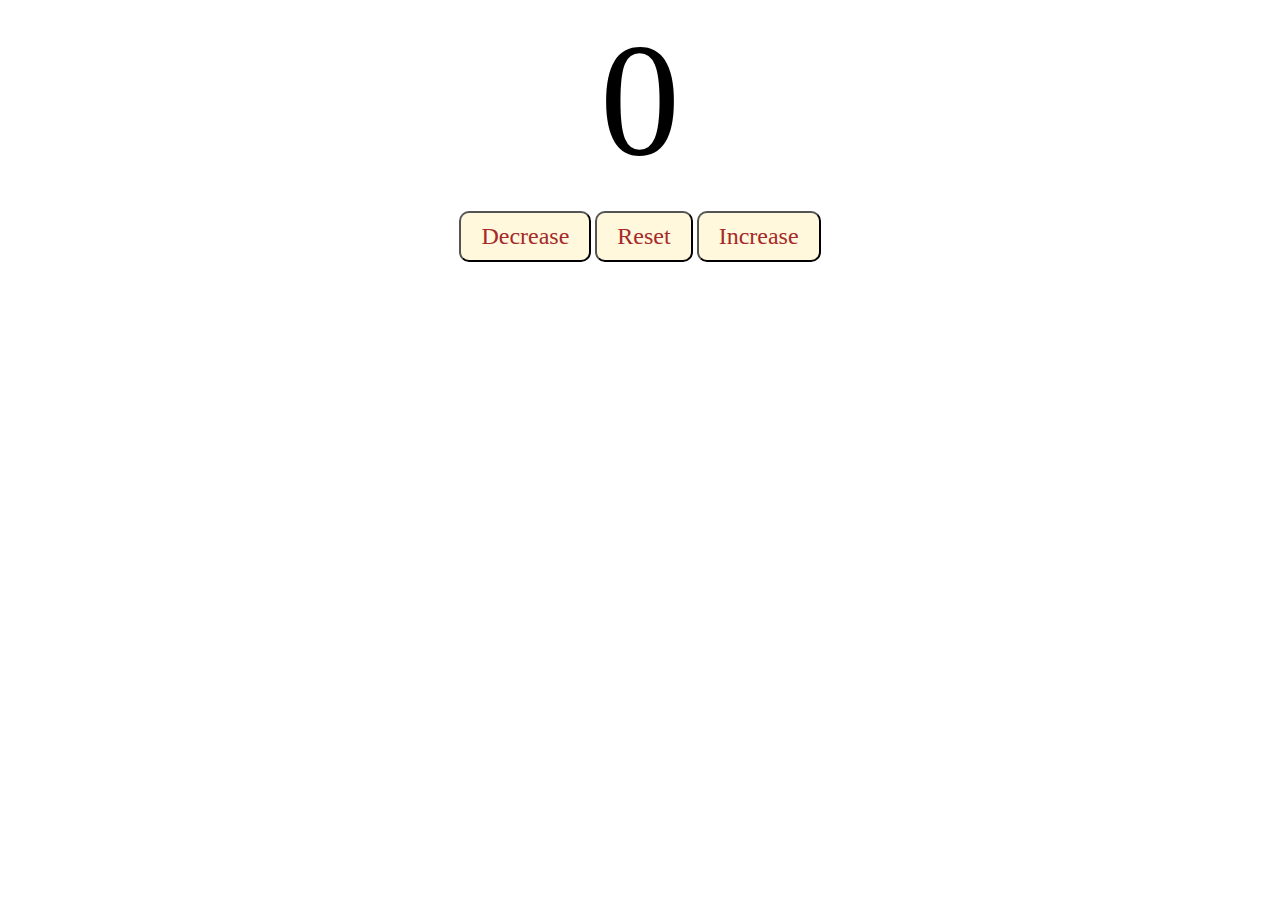
<file: website_01_counter/index.html>
<!DOCTYPE html>
<html lang="en">
<head>
    <meta charset="UTF-8">
    <meta name="viewport" content="width=device-width, initial-scale=1.0">
    <title>Counter</title>
    <link rel="stylesheet" href="style.css">
</head>
<body>
    <label id="countLabel">0</label><br>
    <div id="buttonContainer">
    <button id="myDecrease" class="buttons">Decrease</button>
    <button id="myReset" class="buttons">Reset</button>
    <button id="myIncrease" class="buttons">Increase</button>
    <script src="index.js"></script>
    </div>
</body>
</html>
</file>
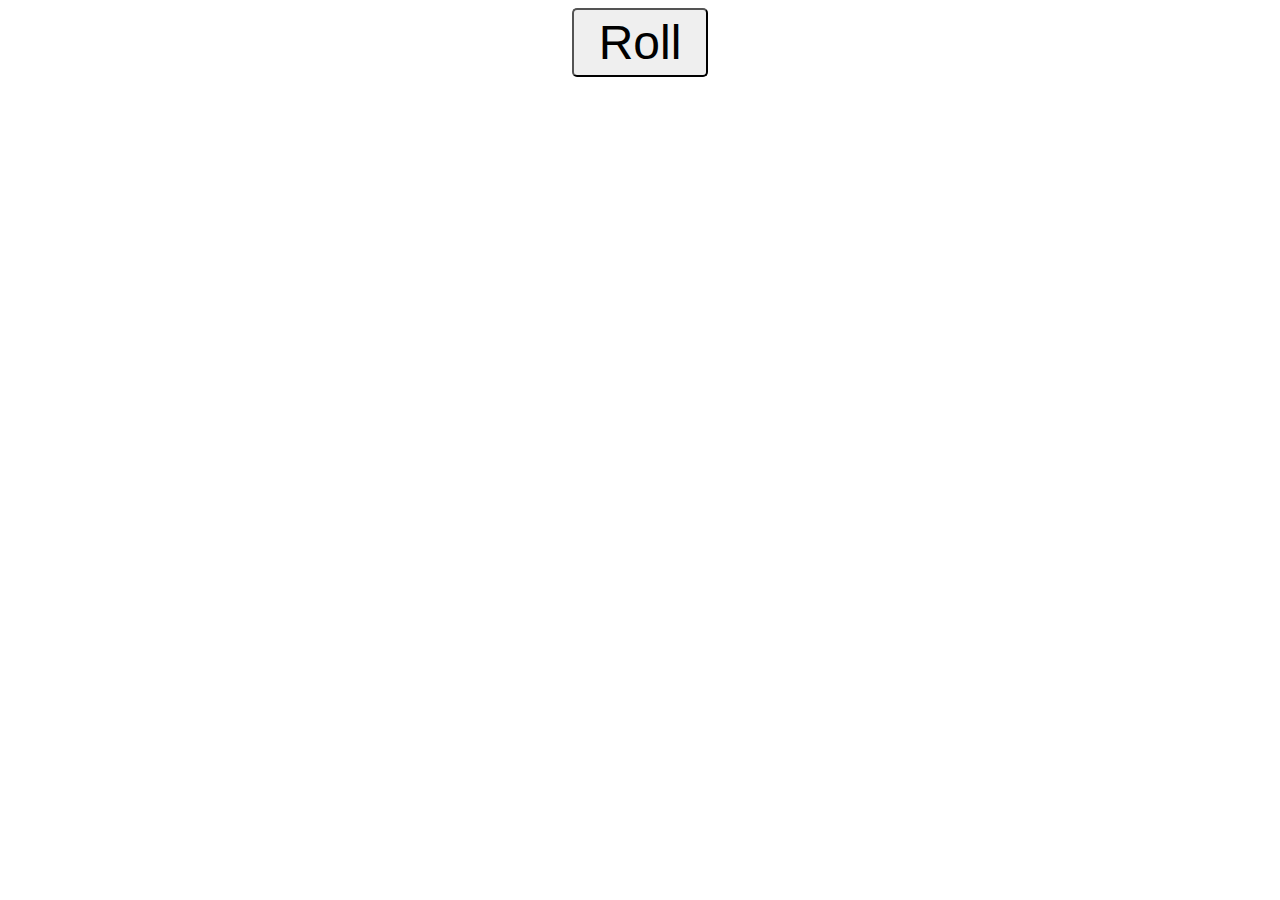
<file: website_02_random_number_generator/index.html>
<!DOCTYPE html>
<html lang="en">
<head>
    <meta charset="UTF-8">
    <meta name="viewport" content="width=device-width, initial-scale=1.0">
    <title>Document</title>
    <link rel="stylesheet" href="style.css">
</head>
<body>
    <button id="myButton">Roll</button><br>
    <label id="Label1" class="myLabels"></label><br>
    <label id="Label2" class="myLabels"></label><br>
    <label id="Label3" class="myLabels"></label><br>
    <script src="index.js"></script>
</body>
</html>
</file>
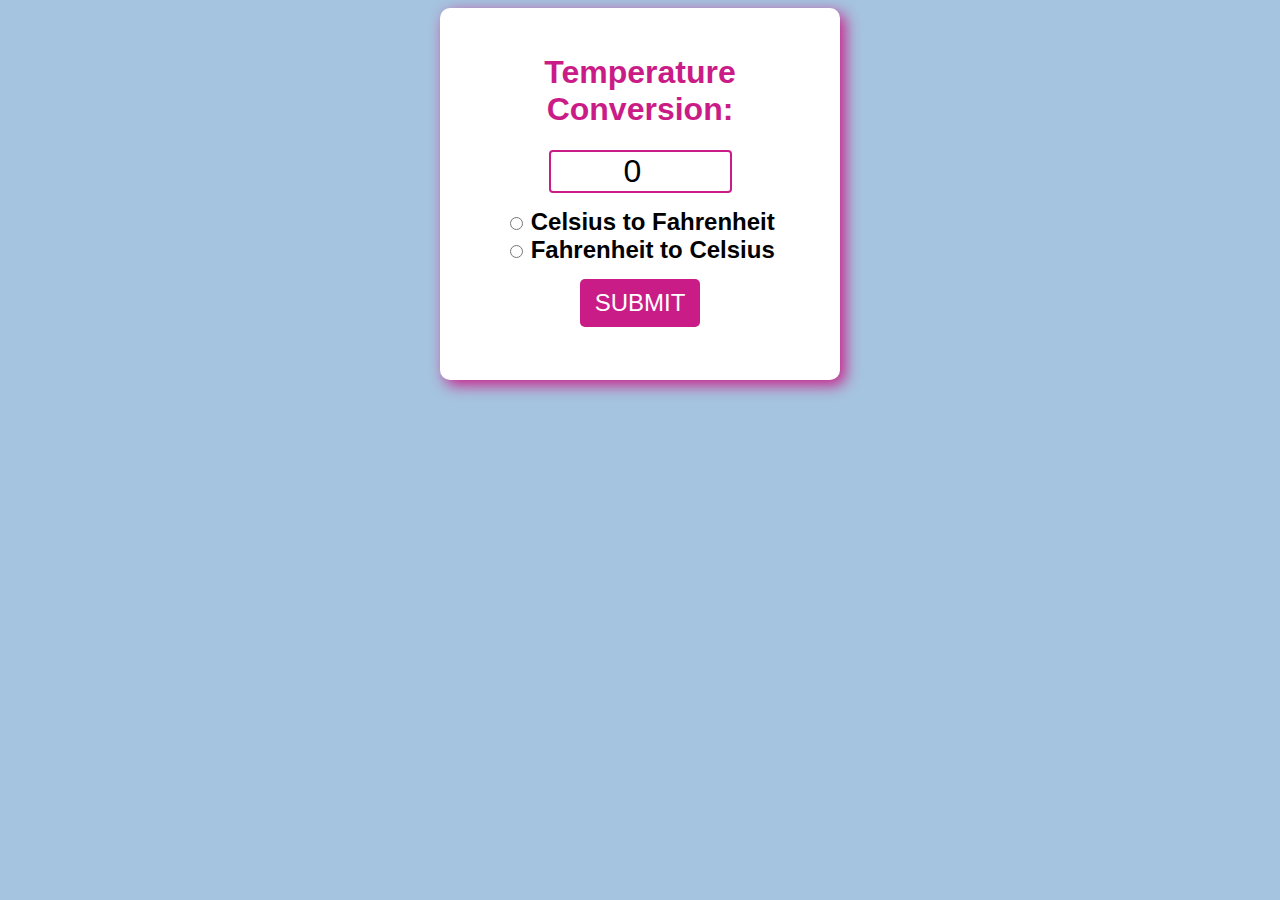
<file: website_04_temperature_converter/index.html>
<!DOCTYPE html>
<html lang="en">
<head>
    <meta charset="UTF-8">
    <meta name="viewport" content="width=device-width, initial-scale=1.0">
    <title>Document</title>
    <link rel="stylesheet" href="style.css">
</head>
<body>
    
    <form action="">
        <h1>Temperature Conversion:</h1>
        <input type="number" id="textBox" value="0"><br>

        <input type="radio" id="toFahrenheit" name="unit">
        <label for="toFahrenheit">Celsius to Fahrenheit</label><br>

        <input type="radio" id="toCelsius" name="unit">
        <label for="toCelsius">Fahrenheit to Celsius</label><br>

        <button type="button" onclick="convert()">SUBMIT</button>
        <p id="result"></p>

    </form>



    <script src="index.js"></script>
</body>
</html>
</file>
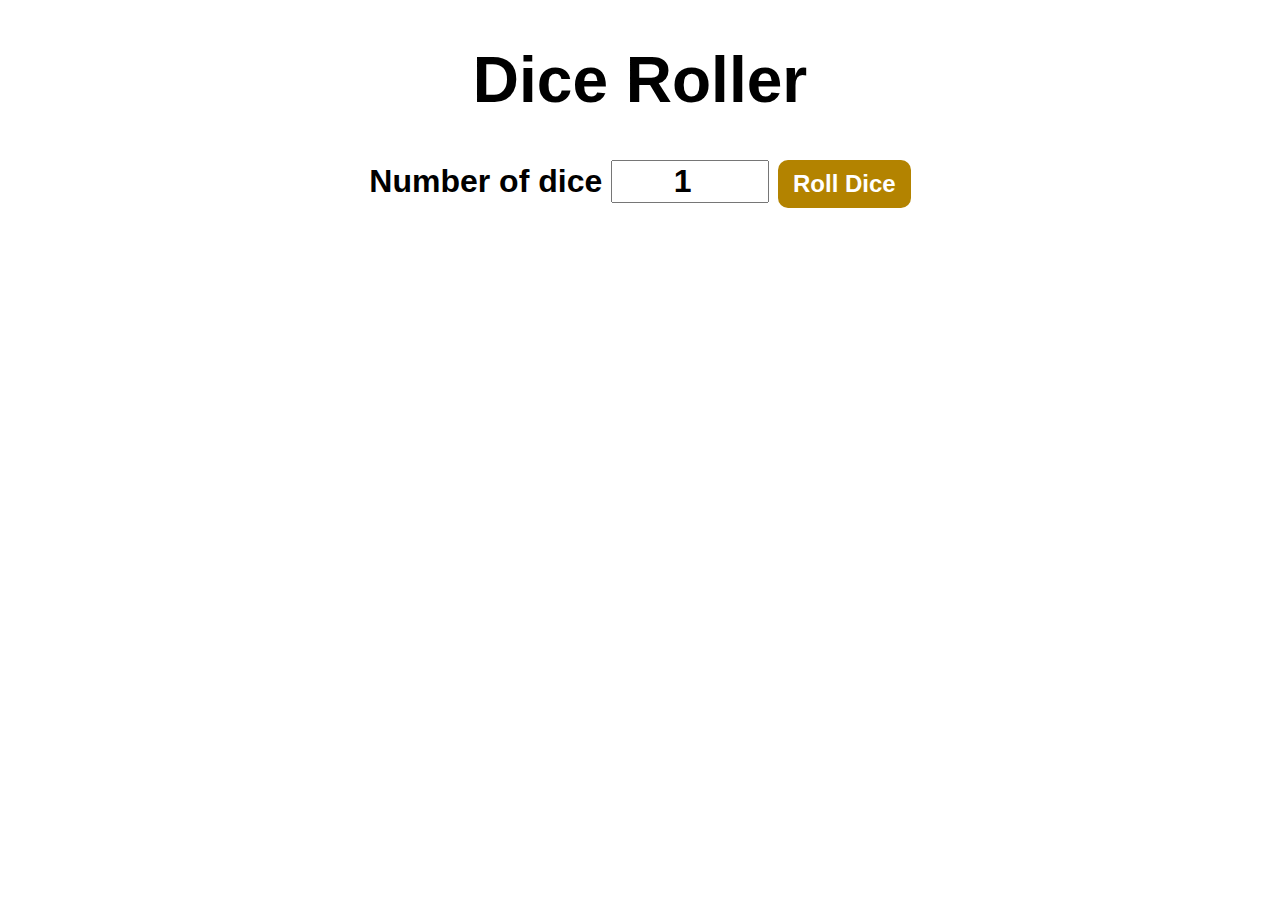
<file: website_05_dice_roller/index.html>
<!DOCTYPE html>
<html lang="en">
<head>
    <meta charset="UTF-8">
    <meta name="viewport" content="width=device-width, initial-scale=1.0">
    <title>Document</title>
    <link rel="stylesheet" href="style.css">
</head>
<body>
    
    <div id="container">
        <h1>Dice Roller</h1>
        <label>Number of dice</label>
        <input id="numOfDice" type="number" value="1" min="1">
        <button id="button" onclick="rollDice()">Roll Dice</button>

        <div id="diceResult"></div>
        <div id="diceImages"></div>
    </div>


    <script src="index.js"></script>
</body>
</html>
</file>
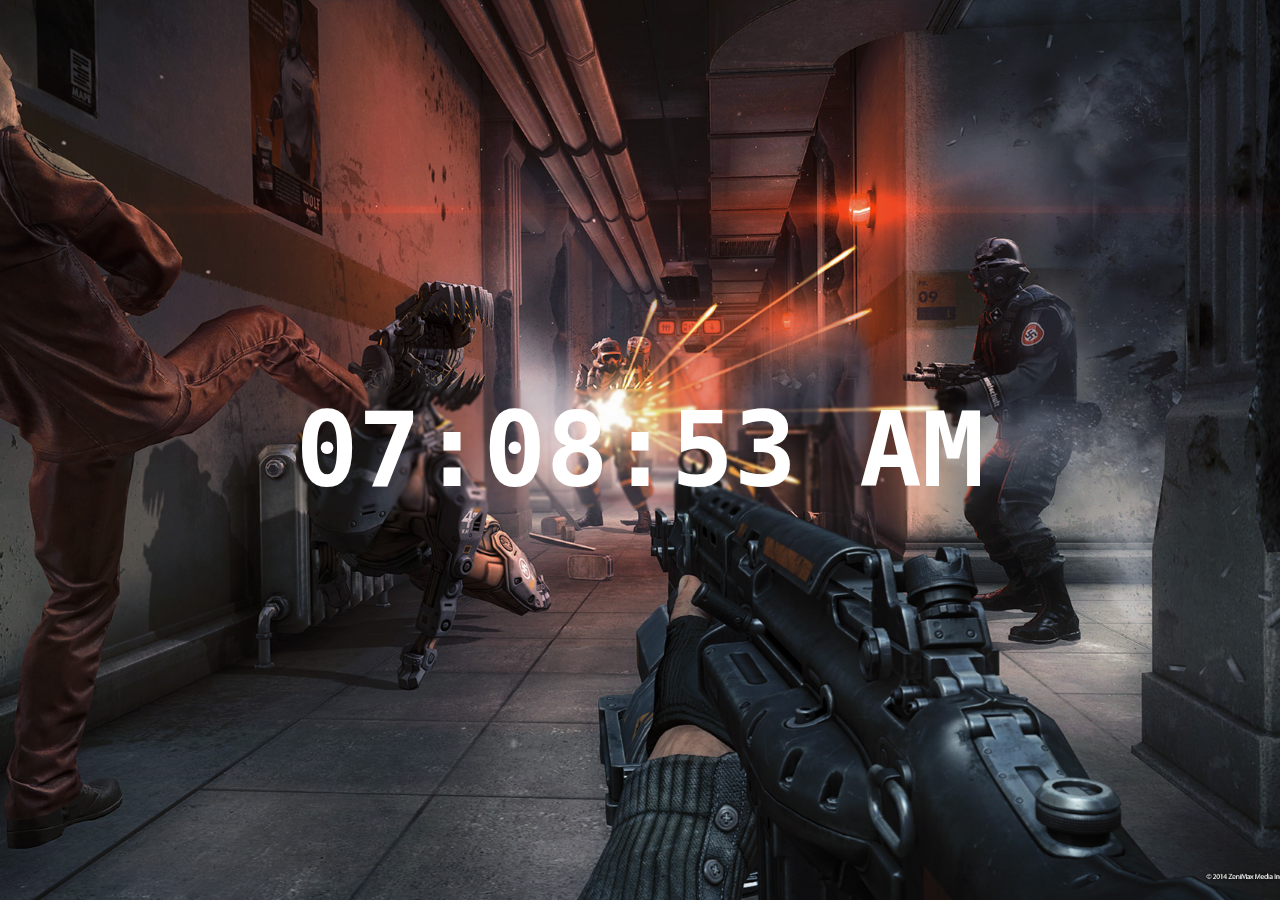
<file: website_07_digital_clock/index.html>
<!DOCTYPE html>
<html lang="en">
<head>
    <meta charset="UTF-8">
    <meta name="viewport" content="width=device-width, initial-scale=1.0">
    <title>Document</title>
    <link rel="stylesheet" href="style.css">
</head>
<body>
    <div id="clock-container">
        <div id="clock">
            00:00:00
        </div>
    </div>
    <script src="index.js"></script>
</body>
</html>
</file>
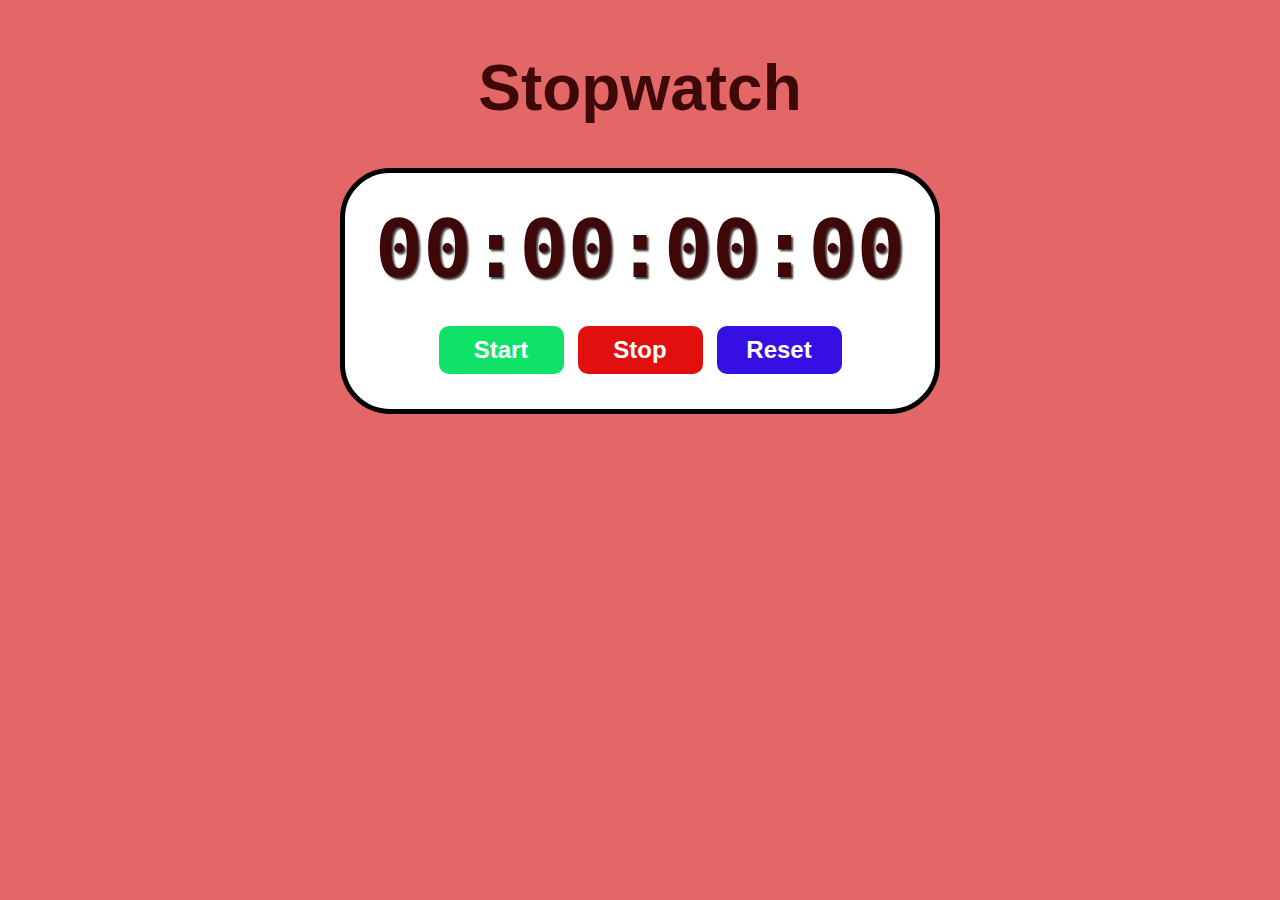
<file: website_08_stopwatch/index.html>
<!DOCTYPE html>
<html lang="en">
<head>
    <meta charset="UTF-8">
    <meta name="viewport" content="width=device-width, initial-scale=1.0">
    <title>Document</title>
    <link rel="stylesheet" href="style.css">
</head>
<body>
    <h1 id="myH1">Stopwatch</h1>
    <div id="container">
        <div id="display">
            00:00:00:00
        </div>
        <div id="controls">
            <button id="startButton" onclick="start()">Start</button>
            <button id="stopButton" onclick="stop()">Stop</button>
            <button id="resetButton" onclick="reset()">Reset</button>
        </div>
    </div>
    <script src="index.js"></script>
</body>
</html>
</file>
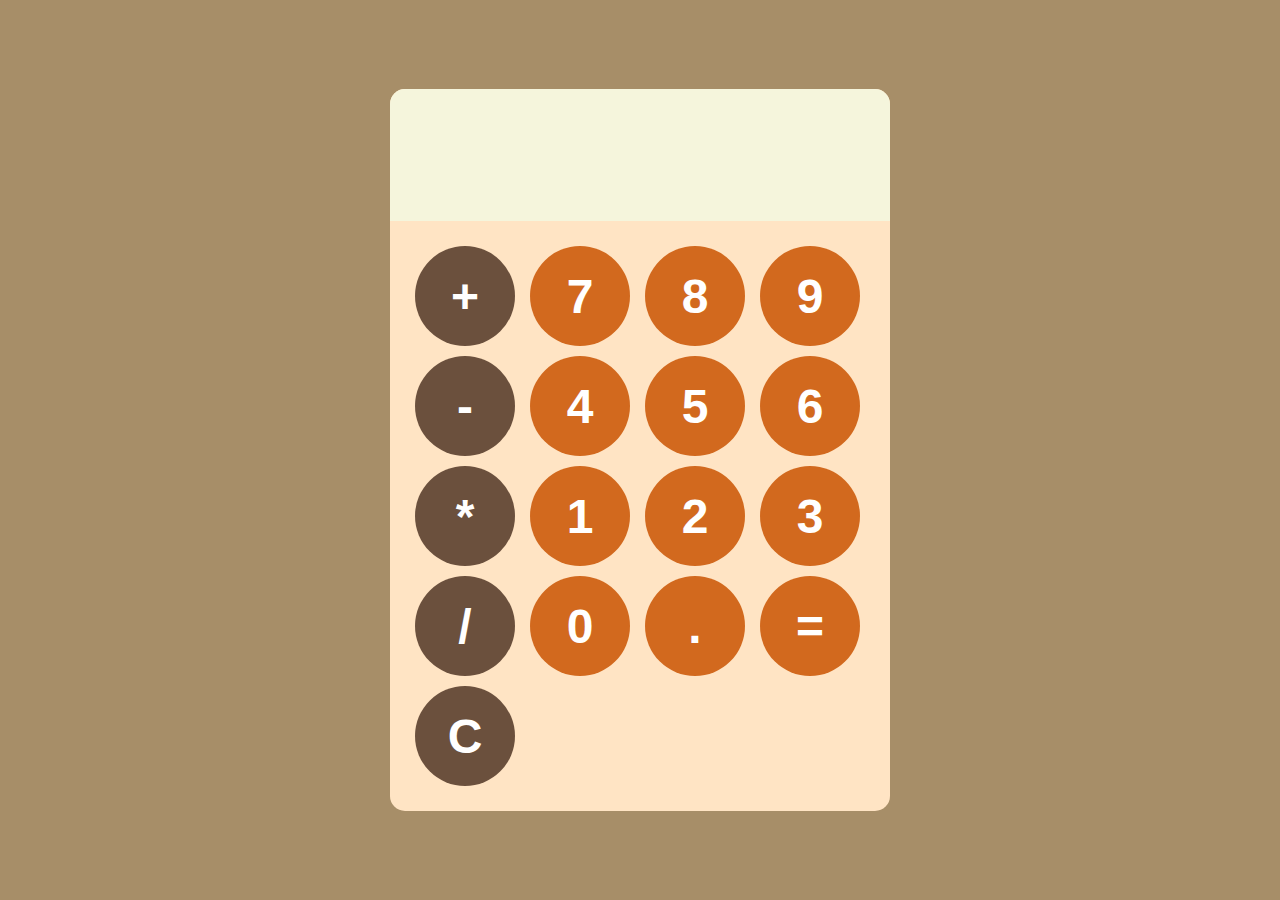
<file: website_09_calculator/index.html>
<!DOCTYPE html>
<html lang="en">
<head>
    <meta charset="UTF-8">
    <meta name="viewport" content="width=device-width, initial-scale=1.0">
    <title>Document</title>
    <link rel="stylesheet" href="style.css">
</head>
<body>
    <div id="calculator">
        <input id="display" readonly>
        <div id="keys">
            <button onclick="appendToDisplay('+')" class="operator-btn">+</button>
            <button onclick="appendToDisplay('7')">7</button>
            <button onclick="appendToDisplay('8')">8</button>
            <button onclick="appendToDisplay('9')">9</button>
            <button onclick="appendToDisplay('-')" class="operator-btn">-</button>
            <button onclick="appendToDisplay('4')">4</button>
            <button onclick="appendToDisplay('5')">5</button>
            <button onclick="appendToDisplay('6')">6</button>
            <button onclick="appendToDisplay('*')" class="operator-btn">*</button>
            <button onclick="appendToDisplay('1')">1</button>
            <button onclick="appendToDisplay('2')">2</button>
            <button onclick="appendToDisplay('3')">3</button>
            <button onclick="appendToDisplay('/')" class="operator-btn">/</button>
            <button onclick="appendToDisplay('0')">0</button>
            <button onclick="appendToDisplay('.')">.</button>
            <button onclick="calculate()">=</button>
            <button onclick="clearDisplay()" class="operator-btn">C</button>
        </div>
    </div>
    <script src="index.js"></script>
</body>
</html>
</file>
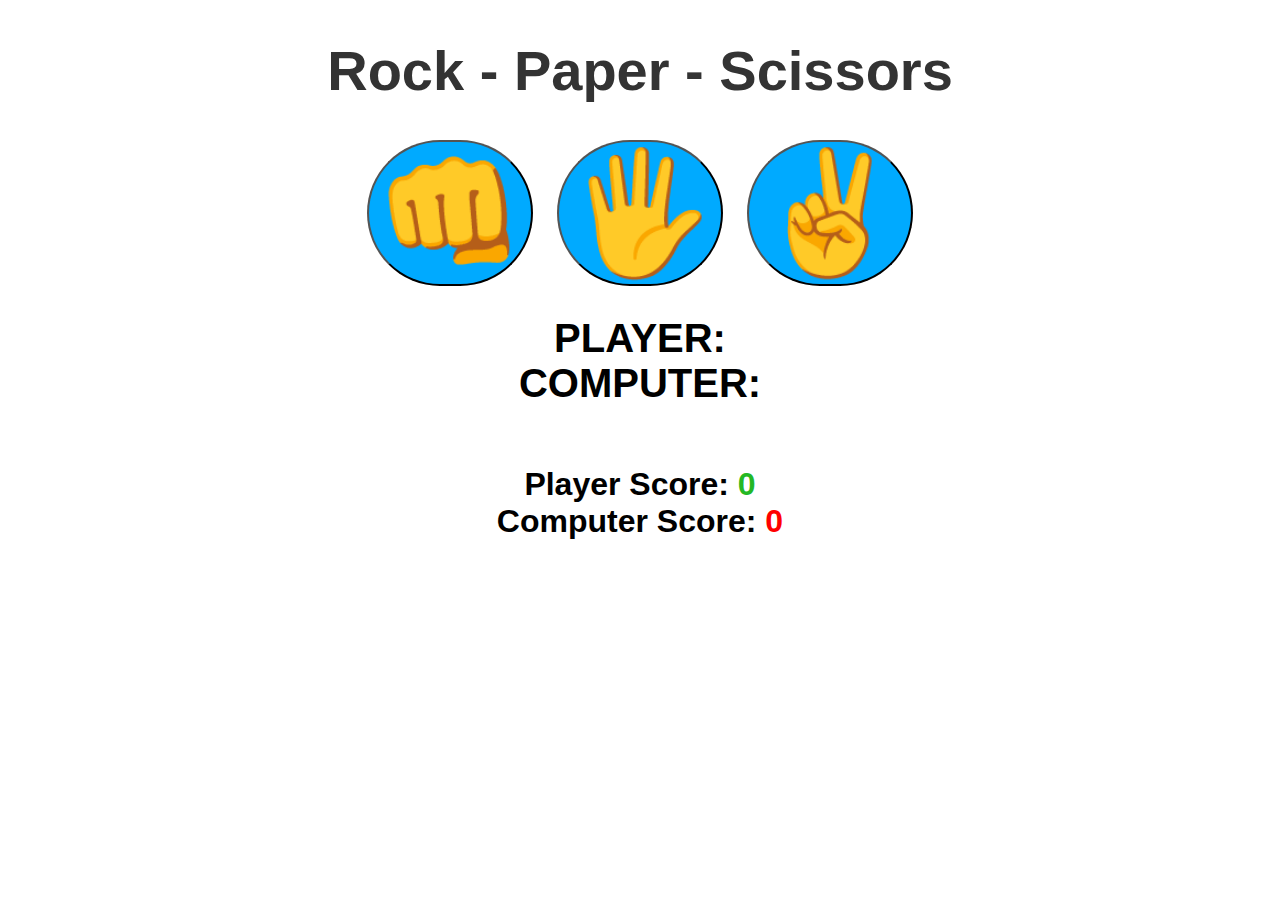
<file: website_10_rock_paper_scissors/index.html>
<!DOCTYPE html>
<html lang="en">
<head>
    <meta charset="UTF-8">
    <meta name="viewport" content="width=device-width, initial-scale=1.0">
    <title>Document</title>
    <link rel="stylesheet" href="style.css">
</head>
<body>
    <h1>Rock - Paper - Scissors</h1>

    <div class="choices">
        <button onclick="playGame('rock')">👊</button>
        <button onclick="playGame('paper')">🖐️</button>
        <button onclick="playGame('scissors')">✌️</button>
    </div>

    <div id="playerDisplay"> PLAYER: </div>
    <div id="computerDisplay"> COMPUTER: </div>
    <div id="resultDisplay"></div>

    <div class="scoreDisplay">Player Score: 
        <span id="playerScoreDisplay">0</span>
    </div>

    <div class="scoreDisplay">Computer Score: 
        <span id="computerScoreDisplay">0</span>
    </div>
    
    
    <script src="index.js"></script>
</body>
</html>
</file>
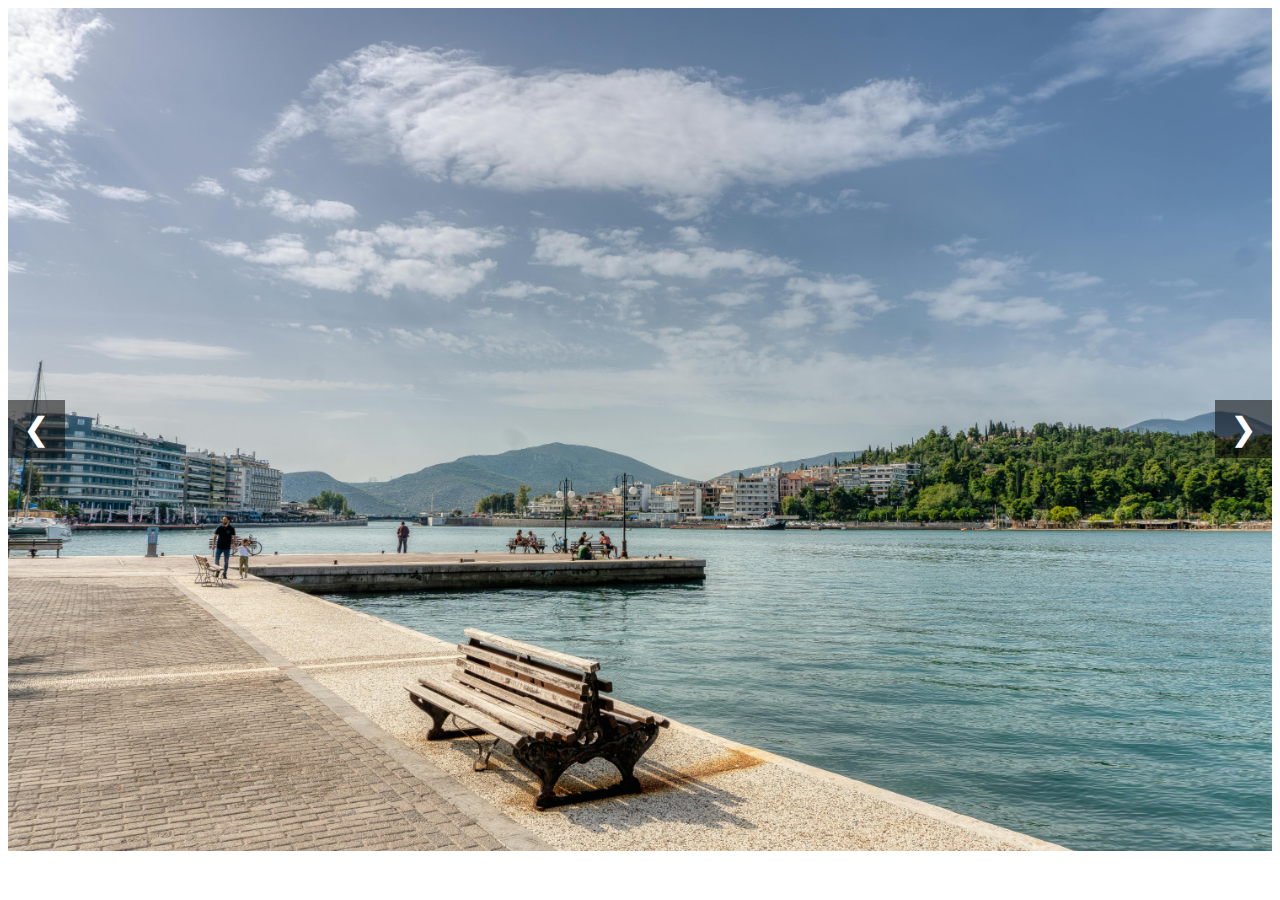
<file: website_11_image_slider/index.html>
<!DOCTYPE html>
<html lang="en">
<head>
    <meta charset="UTF-8">
    <meta name="viewport" content="width=device-width, initial-scale=1.0">
    <title>Document</title>
    <link rel="stylesheet" href="style.css">
</head>
<body>
    <div class="slider">
        <div class="slides">
            <img class="slide" src="photo_1.jpg" alt="Image No 1">
            <img class="slide" src="photo_2.jpg" alt="Image No 2">
            <img class="slide" src="photo_3.jpg" alt="Image No 3">
        </div>

        <button class="prev" onclick="prevSlide()">&#10094</button>
        <button class="next" onclick="nextSlide()">&#10095</button>
    </div>

    

    <script src="index.js"></script>
</body>
</html>
</file>
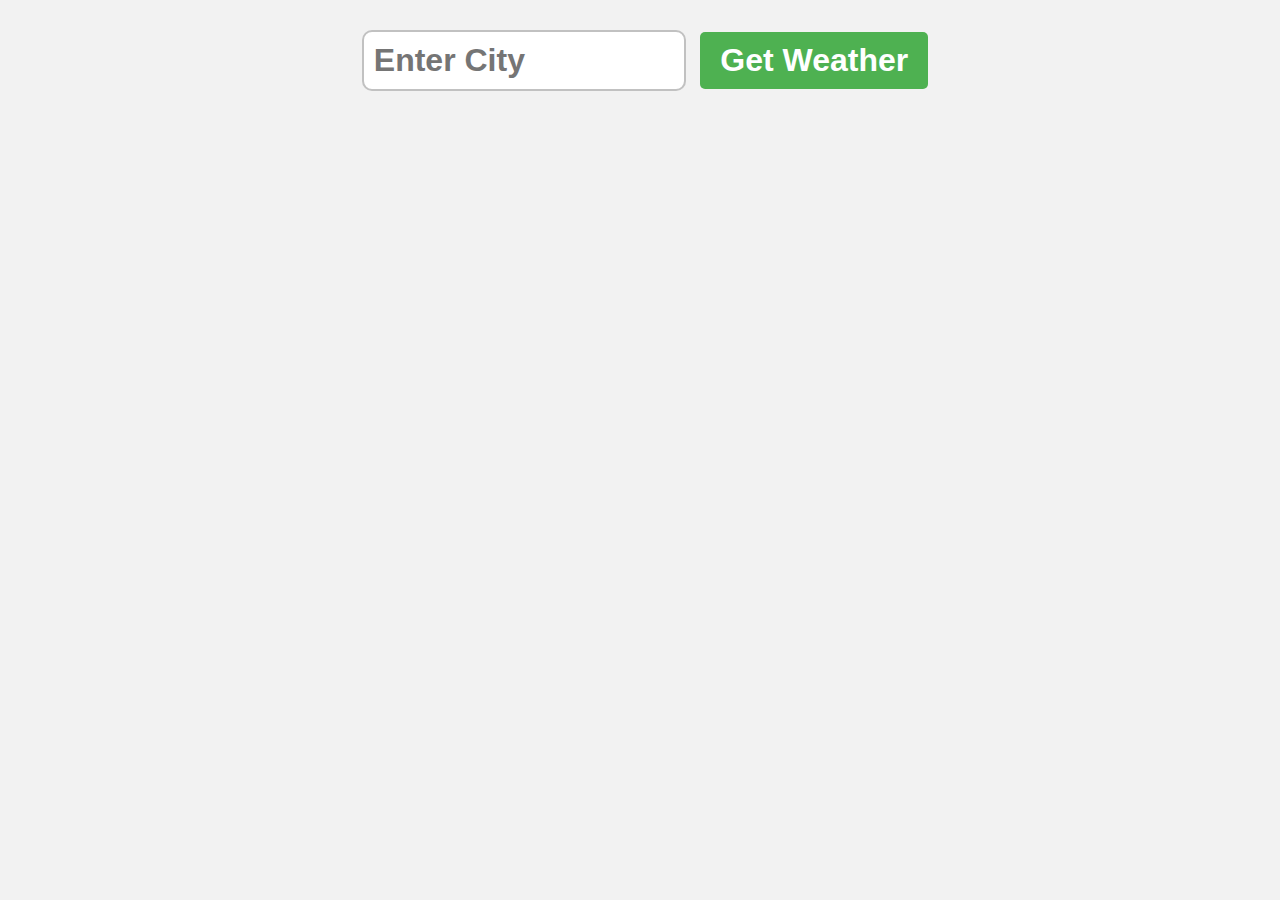
<file: website_13_weather_app/index.html>
<!DOCTYPE html>
<html lang="en">
<head>
    <meta charset="UTF-8">
    <meta name="viewport" content="width=device-width, initial-scale=1.0">
    <title>Document</title>
    <link rel="stylesheet" href="style.css">
</head>
<body>
    
    <form class="weatherForm">
        <input type="text" class="cityInput" placeholder="Enter City">
        <button type="submit">Get Weather</button>
    </form>

    <div class="card" style="display: none">
        
    </div>

    <script src="index.js"></script>
</body>
</html>
</file>
<file: website_01_counter/style.css>
#countLabel{
    display: block;
    text-align: center;
    font-size: 10em;
    font-family: Georgia, 'Times New Roman', Times, serif;
}

#buttonContainer{
    text-align: center;
}

.buttons{
    padding: 10px 20px;
    font-size: 1.5em;
    font-family: Georgia, 'Times New Roman', Times, serif;
    color: brown;
    background-color: cornsilk;
    border-radius: 10px;
    cursor: pointer;
    transition: background-color 0.25s;
}

.buttons:hover{
    background-color: rgb(137, 239, 243);
}
</file>
<file: website_02_random_number_generator/style.css>
body{
    font-family: Georgia, 'Times New Roman', Times, serif;
    text-align: center;
}
#myButton{
    font-size: 3em;
    padding: 5px 25px;
    border-radius: 5px;
}
.myLabels{
    font-size: 3em;
}
</file>
<file: website_04_temperature_converter/style.css>
body{
    font-family: Arial, Helvetica, sans-serif;
    background-color: rgb(165, 196, 223);
}
h1{
    color: rgb(202, 28, 135);
}
form{
    background-color: rgb(255, 255, 255);
    text-align: center;
    max-width: 350px;
    margin: auto;
    padding: 25px;
    border-radius: 10px;
    box-shadow: 5px 5px 15px rgb(202, 28, 135);
}
#textBox{
    width: 50%;
    text-align: center;
    font-size: 2em;
    border: 2px solid rgb(202, 28, 135);
    border-radius: 4px;
    margin-bottom: 15px;
}
label{
    font-size: 1.5em;
    font-weight: bold;
}
button{
    margin-top: 15px;
    background-color: rgb(202, 28, 135);
    color: white;
    font-size: 1.5em;
    border: none;
    padding: 10px 15px;
    border-radius: 5px;
    cursor: pointer;
}
button:hover{
    background-color: rgb(105, 14, 70);
}
#result{
    font-size: 1.75em;
    font-weight: bold;
}
</file>
<file: website_05_dice_roller/style.css>
#container{
    font-family: Arial, Helvetica, sans-serif;
    text-align: center;
    font-size: 2rem;
    font-weight: bold;
}
#diceResult{
    margin: 25px;
}
#diceImages{
    width: 50%;
    margin: auto;
    text-align: center;
}
img{
    display: block;
    margin-left: auto;
    margin-right: auto;
    width: 50%;
    text-align: center;
}
button{
    font-size: 1.5rem;
    padding: 10px 15px;
    border-radius: 10px;
    border: none;
    background-color: hsl(44, 100%, 35%);
    color: white;
    font-weight: bold;
    cursor: pointer;
}
button:hover{
    background-color: hsl(44, 100%, 50%);
}
button:active{
    background-color: hsl(44, 100%, 65%);
}
input{
    font-size: 2rem;
    width: 150px;
    text-align: center;
    font-weight: bold;
}
</file>
<file: website_07_digital_clock/style.css>
body{
    background-image: url(510573.jpg);
    background-position: center;
    background-repeat: no-repeat;
    background-size: cover;
    background-attachment: fixed;
    margin: 0;
}
#clock-container{
    display: flex;
    justify-content: center;
    align-items: center;
    height: 100vh;
}
#clock{
    font-family: monospace;
    font-size: 6.5rem;
    font-weight: bold;
    color: white;
    text-align: center;
    backdrop-filter: blur(1px);
    
}
</file>
<file: website_08_stopwatch/style.css>
body{
    display: flex;
    flex-direction: column;
    align-items: center;
    background-color: hsl(0, 70%, 65%);
}
#myH1{
    font-size: 4rem;
    font-family: Arial, Helvetica, sans-serif;
    color: hsl(0, 77%, 14%);
}
#container{
    display: flex;
    flex-direction: column;
    align-items: center;
    border: 5px solid;
    border-radius: 50px;
    padding: 30px;
    background-color: white;
}
#display{
    font-size: 5rem;
    font-family: monospace;
    font-weight: bold;
    color: hsl(0, 77%, 14%);
    text-shadow: 2px 2px 2px hsl(0, 0%, 0%, 0.75);
    margin-bottom: 25px;
}
#controls button{
    font-size: 1.5rem;
    font-weight: bold;
    padding: 10px 20px;
    margin: 5px;
    min-width: 125px;
    border: none;
    border-radius: 10px;
    cursor: pointer;
    color: white;
    transition: background-color 0.5s ease;
}
#startButton{
    background-color: rgb(15, 226, 103);
}
#startButton:hover{
    background-color: rgb(4, 129, 56);
}
#stopButton{
    background-color: rgb(226, 15, 15);
}
#stopButton:hover{
    background-color: rgb(122, 9, 9);
}
#resetButton{
    background-color: rgb(54, 15, 226);
}
#resetButton:hover{
    background-color: rgb(33, 9, 139);
}
</file>
<file: website_09_calculator/style.css>
body{
    margin: 0;
    display: flex;
    justify-content: center;
    align-items: center;
    align-items: center;
    height: 100vh;
    background-color: rgb(167, 142, 104);
}

#calculator{
    font-family: Arial, Helvetica, sans-serif;
    background-color: bisque;
    border-radius: 15px;
    max-width: 500px;
    overflow: hidden;
}

#display{
    width: 100%;
    padding: 20px;
    font-size: 5rem;
    color: brown;
    text-align: left;
    border: none;
    outline: none;
    background-color: beige;
}

#keys{
    display: grid;
    grid-template-columns: repeat(4, 1fr);
    gap: 10px;
    padding: 25px;
}

button{
    width: 100px;
    height: 100px;
    border-radius: 50px;
    border: none;
    background-color: chocolate;
    color: white;
    font-size: 3rem;
    font-weight: bold;
    cursor: pointer;
}

button:hover{
    background-color: rgb(255, 130, 40);
}

button:active{
    background-color: rgb(255, 149, 73);
}

.operator-btn{
    background-color: rgb(107, 80, 61);
}
</file>
<file: website_10_rock_paper_scissors/style.css>
body{
    font-family: Arial, Helvetica, sans-serif;
    font-weight: bold;
    margin: 0;
    display: flex;
    flex-direction: column;
    align-items: center;
}
h1{
    font-size: 3.5rem;
    color: hsl(0, 0%, 20%);
}
.choices{
    margin-bottom: 30px;
}
.choices button{
    font-size: 7.5rem;
    min-width: 160px;
    margin: 0 10px;
    border-radius: 250px;
    background-color: hsl(200, 100%, 50%);
    cursor: pointer;
    transition: background-color 0.5s ease;
}
.choices button:hover{
    background-color: hsl(200, 100%, 70%);
}
#playerDisplay, #computerDisplay{
    font-size: 2.5rem;
}
#resultDisplay{
    font-size: 5rem;
    margin: 30px 0;
}
.scoreDisplay{
    font-size: 2rem;
}
.greenText, #playerScoreDisplay{
    color: rgb(36, 184, 36);
}
.redText, #computerScoreDisplay{
    color: red;
}
</file>
<file: website_11_image_slider/style.css>
.slider{
    position: relative;
    width: 100%;
    margin: auto;
    overflow: hidden;
}
.slider img{
    width: 100%;
    display: none;
}
img.displaySlide{
    display: block;
    animation-name: fade;
    animation-duration: 1.5s;
}
.slider button{
    position: absolute;
    top: 50%;
    transform: translateY(-50%);
    font-size: 2rem;
    padding: 10px 15px;
    background-color: hsla(0, 0%, 0%, 0.5);
    color: white;
    border: none;
    cursor: pointer;
}
.prev{
    left: 0;
}
.next{
    right: 0;
}
@keyframes fade{
    from {opacity: .5}
    to {opacity: 1}
}
</file>
<file: website_13_weather_app/style.css>
body{
    font-family: Arial, Helvetica, sans-serif;
    background-color: hsl(0, 0%, 95%);
    margin: 0;
    display: flex;
    flex-direction: column;
    align-items: center;
}
.weatherForm{
    margin: 20px;
}
.cityInput{
    padding: 10px;
    font-size: 2rem;
    font-weight: bold;
    border: 2px solid hsla(0, 0%, 20%, 0.3);
    border-radius: 10px;
    margin: 10px;
    width: 300px;
}
button[type="submit"]{
    padding: 10px 20px;
    font-weight: bold;
    font-size: 2rem;
    background-color: hsl(122, 39%, 50%);
    color: white;
    border: none;
    border-radius: 5px;
    cursor: pointer;
}
button[type="submit"]:hover{
    background-color:  hsl(122, 39%, 40%);
}
.card{
    background: linear-gradient(180deg, hsl(210,100%,75%), hsl(40,100%,75%));
    padding: 50px;
    border-radius: 10px;
    box-shadow: 2px 2px 5px black;
    min-width: 300px;
    display: flex;
    flex-direction: column;
    align-items: center;
}
h1{
    font-size: 3.5rem;
    margin-top: 0;
    margin-bottom: 25px;
}
p{
    font-size: 1.5rem;
    margin: 5px 0;
}
.cityDisplay, .tempDisplay{
    font-size: 3.5rem;
    font-weight: bold;
    color: hsla(0, 0%, 0%, 0.75);
    margin-bottom: 25px;
}
.humidityDisplay{
    font-weight: bold;
    margin-bottom: 25px;
}
.descDisplay{
    font-style: italic;
    font-weight: bold;
    font-size: 2rem;
}
.weatherEmoji{
    margin: 0;
    font-size: 7.5rem;
}
.errorDisplay{
    font-size: 2.5rem;
    font-weight: bold;
    color: hsla(0, 0%, 0%, 0.75);
}
</file>
